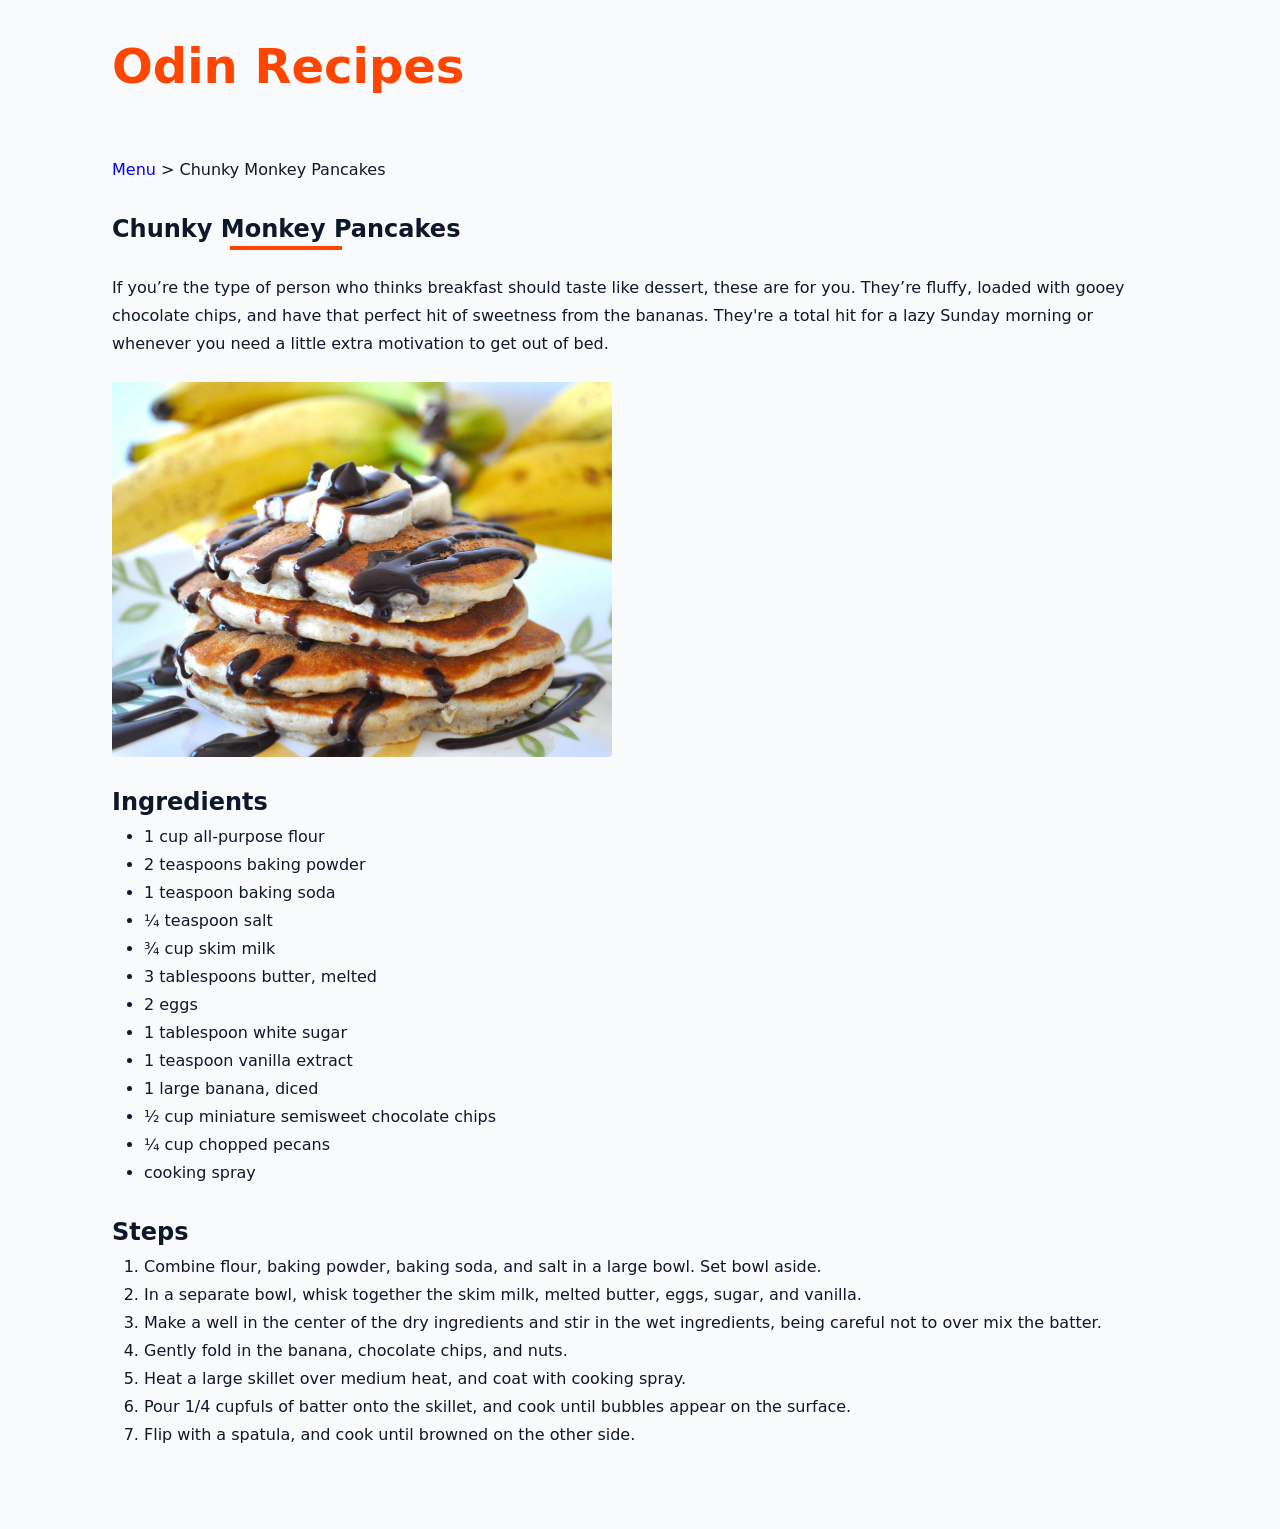
<file: recipes/chunky-monkey-pancakes.html>
<!doctype html>
<html lang="en">
  <head>
    <meta charset="UTF-8" />
    <meta name="viewport" content="width=device-width, initial-scale=1.0" />
    <link rel="stylesheet" href="../reset-styles.css" />
    <link rel="stylesheet" href="../project-styles.css" />
    <title>Chunky Monkey Pancakes | Odin Recipes</title>
  </head>
  <body>
    <div class="nav">
      <a href="../index.html" rel="noreferrer">
        <span class="logo">Odin Recipes</span>
      </a>
    </div>
    <section class="page">
      <!-- Link to home page -->
      <div class="breadcrumbs">
        <a href="../index.html" rel="noreferrer" class="breadcrumb-link">
          Menu
        </a>
        > Chunky Monkey Pancakes
      </div>
      <!-- Recipe title -->
      <div class="title">
        <h1>Chunky Monkey Pancakes</h1>
        <div class="title-underline"></div>
      </div>
      <!-- Short description -->
      <!-- <h2>Description</h2> -->
      <p>
        If you’re the type of person who thinks breakfast should taste like
        dessert, these are for you. They’re fluffy, loaded with gooey chocolate
        chips, and have that perfect hit of sweetness from the bananas. They're
        a total hit for a lazy Sunday morning or whenever you need a little
        extra motivation to get out of bed.
      </p>
      <!-- Recipe image -->
      <img
        src="../images/chunky-monkey-pancakes.jpg"
        alt="A stack of pancakes."
        width="1500"
        height="1125"
      />
      <!-- List of Ingredients -->
      <h2>Ingredients</h2>
      <ul>
        <li>1 cup all-purpose flour</li>
        <li>2 teaspoons baking powder</li>
        <li>1 teaspoon baking soda</li>
        <li>¼ teaspoon salt</li>
        <li>¾ cup skim milk</li>
        <li>3 tablespoons butter, melted</li>
        <li>2 eggs</li>
        <li>1 tablespoon white sugar</li>
        <li>1 teaspoon vanilla extract</li>
        <li>1 large banana, diced</li>
        <li>½ cup miniature semisweet chocolate chips</li>
        <li>¼ cup chopped pecans</li>
        <li>cooking spray</li>
      </ul>
      <!-- How to make it -->
      <h2>Steps</h2>
      <ol>
        <li>
          Combine flour, baking powder, baking soda, and salt in a large bowl.
          Set bowl aside.
        </li>
        <li>
          In a separate bowl, whisk together the skim milk, melted butter, eggs,
          sugar, and vanilla.
        </li>
        <li>
          Make a well in the center of the dry ingredients and stir in the wet
          ingredients, being careful not to over mix the batter.
        </li>
        <li>Gently fold in the banana, chocolate chips, and nuts.</li>
        <li>
          Heat a large skillet over medium heat, and coat with cooking spray.
        </li>
        <li>
          Pour 1/4 cupfuls of batter onto the skillet, and cook until bubbles
          appear on the surface.
        </li>
        <li>Flip with a spatula, and cook until browned on the other side.</li>
      </ol>
    </section>
  </body>
</html>
</file>
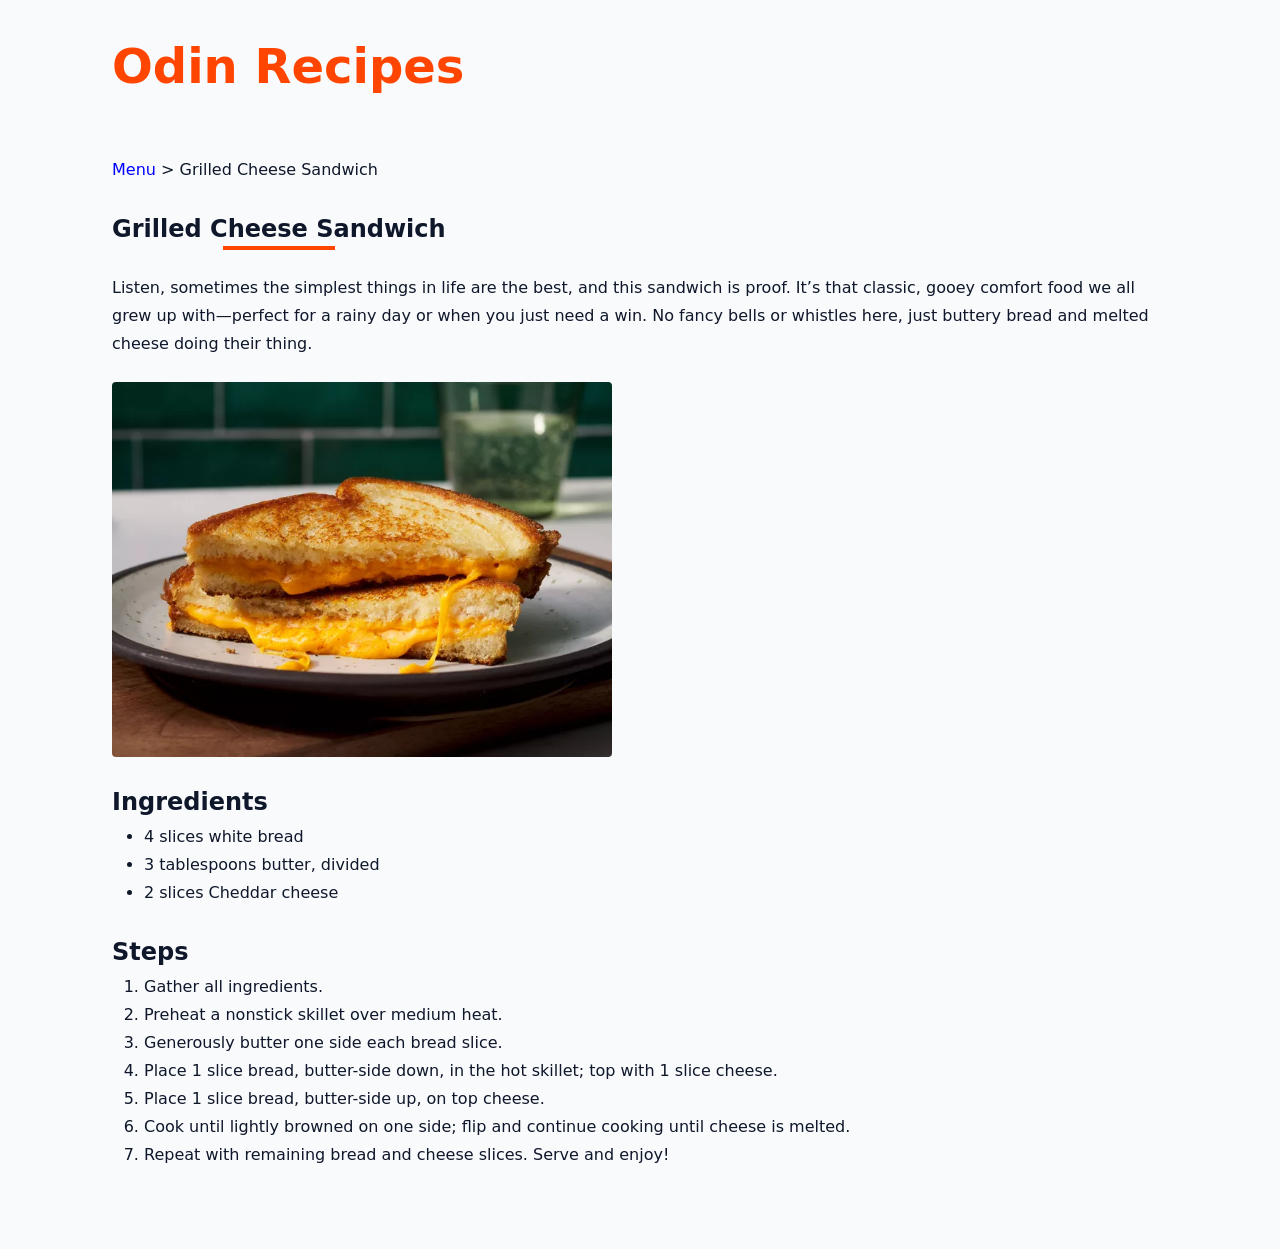
<file: recipes/grilled-cheese-sandwich.html>
<!doctype html>
<html lang="en">
  <head>
    <meta charset="UTF-8" />
    <meta name="viewport" content="width=device-width, initial-scale=1.0" />
    <link rel="stylesheet" href="../reset-styles.css" />
    <link rel="stylesheet" href="../project-styles.css" />
    <title>Grilled Cheese Sandwich | Odin Recipes</title>
  </head>
  <body>
    <div class="nav">
      <a href="../index.html" rel="noreferrer">
        <span class="logo">Odin Recipes</span>
      </a>
    </div>
    <section class="page">
      <!-- Link to home page -->
      <div class="breadcrumbs">
        <a href="../index.html" rel="noreferrer" class="breadcrumb-link">
          Menu
        </a>
        > Grilled Cheese Sandwich
      </div>
      <!-- Recipe title -->
      <div class="title">
        <h1>Grilled Cheese Sandwich</h1>
        <div class="title-underline"></div>
      </div>
      <!-- Short description -->
      <!-- <h2>Description</h2> -->
      <p>
        Listen, sometimes the simplest things in life are the best, and this
        sandwich is proof. It’s that classic, gooey comfort food we all grew up
        with—perfect for a rainy day or when you just need a win. No fancy bells
        or whistles here, just buttery bread and melted cheese doing their
        thing.
      </p>
      <!-- Recipe image -->
      <img
        src="../images/grilled-cheese-sandwich.jpg"
        alt="Classic grilled cheese sandwich on a plate."
        width="683"
        height="512"
      />
      <!-- List of Ingredients -->
      <h2>Ingredients</h2>
      <ul>
        <li>4 slices white bread</li>
        <li>3 tablespoons butter, divided</li>
        <li>2 slices Cheddar cheese</li>
      </ul>
      <!-- How to make it -->
      <h2>Steps</h2>
      <ol>
        <li>Gather all ingredients.</li>
        <li>Preheat a nonstick skillet over medium heat.</li>
        <li>Generously butter one side each bread slice.</li>
        <li>
          Place 1 slice bread, butter-side down, in the hot skillet; top with 1
          slice cheese.
        </li>
        <li>Place 1 slice bread, butter-side up, on top cheese.</li>
        <li>
          Cook until lightly browned on one side; flip and continue cooking
          until cheese is melted.
        </li>
        <li>Repeat with remaining bread and cheese slices. Serve and enjoy!</li>
      </ol>
    </section>
  </body>
</html>
</file>
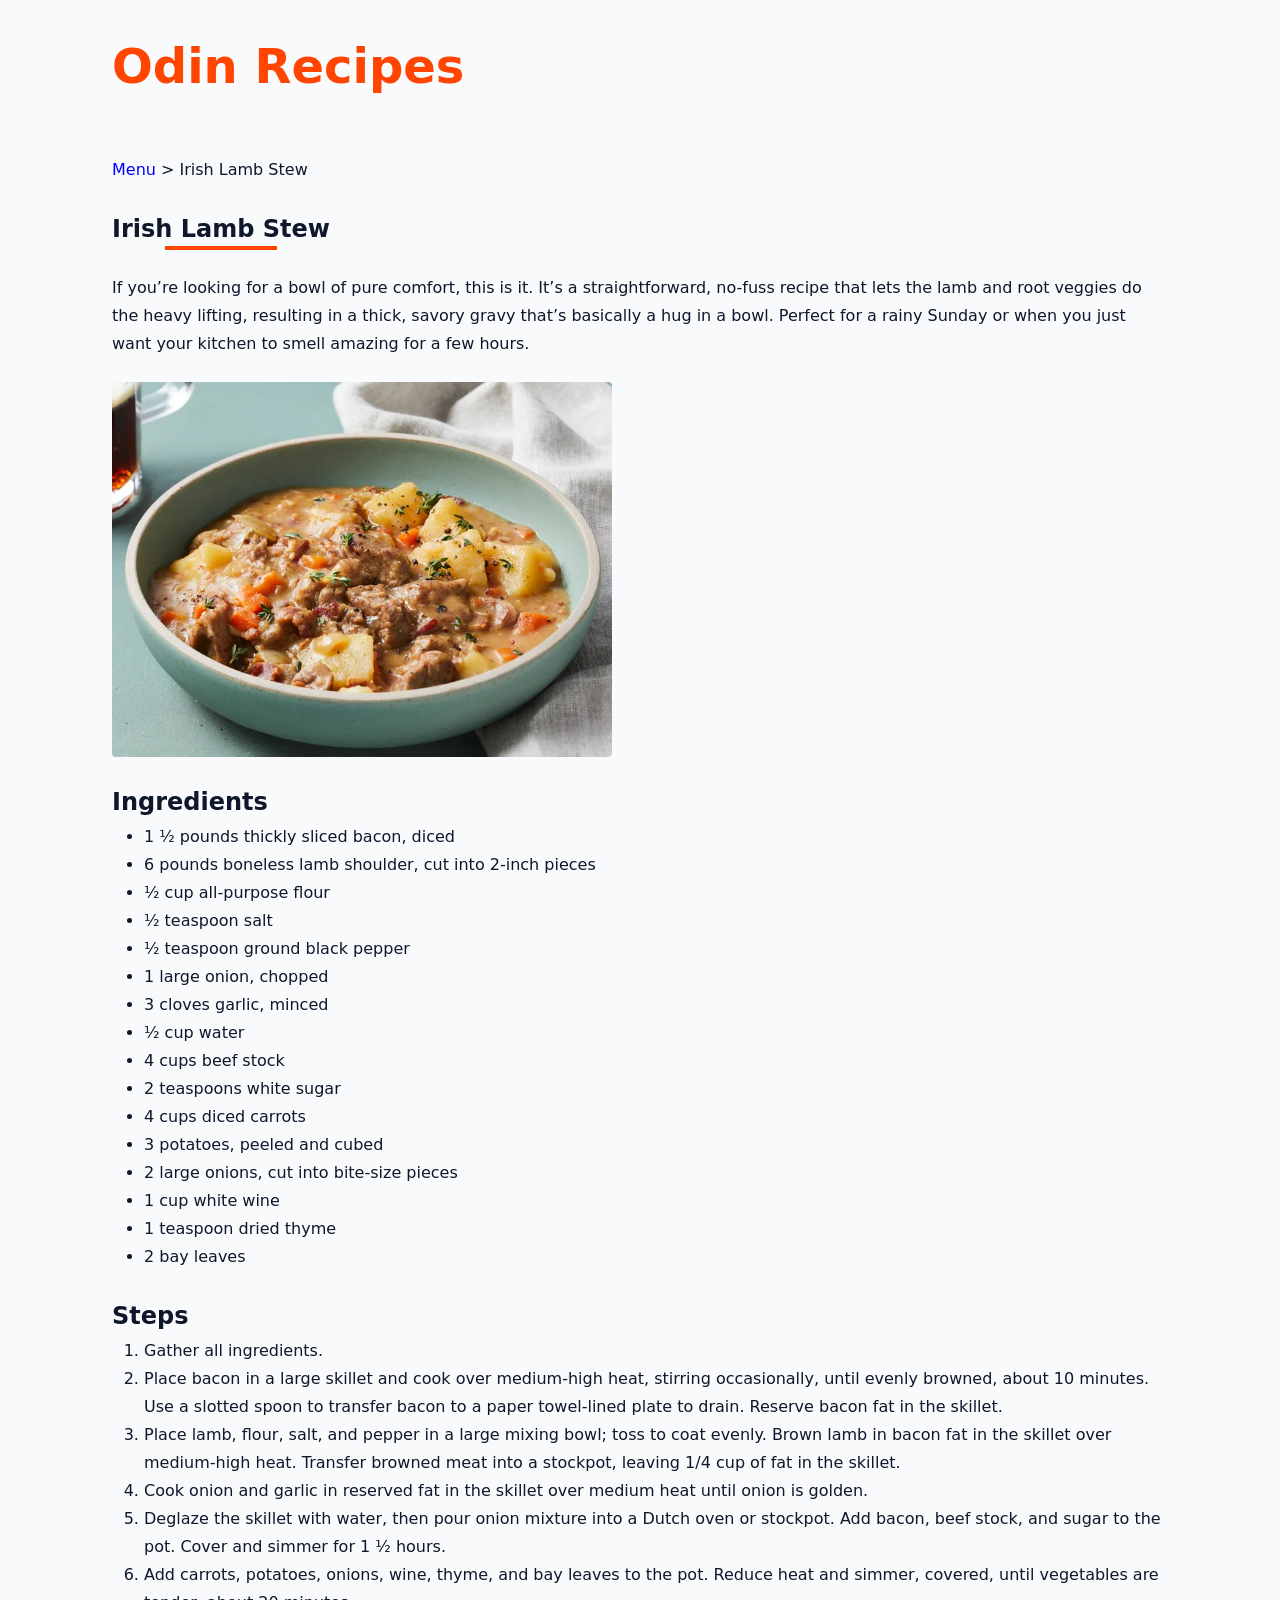
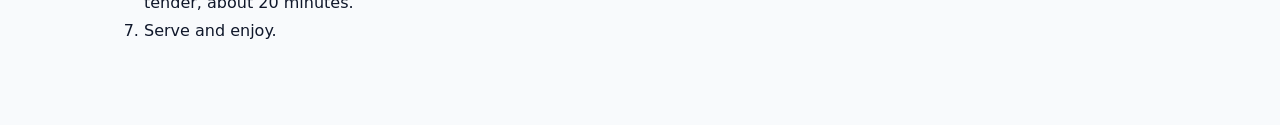
<file: recipes/irish-lamb-stew.html>
<!doctype html>
<html lang="en">
  <head>
    <meta charset="UTF-8" />
    <meta name="viewport" content="width=device-width, initial-scale=1.0" />
    <link rel="stylesheet" href="../reset-styles.css" />
    <link rel="stylesheet" href="../project-styles.css" />
    <title>Irish Lamb Stew | Odin Recipes</title>
  </head>
  <body>
    <div class="nav">
      <a href="../index.html" rel="noreferrer">
        <span class="logo">Odin Recipes</span>
      </a>
    </div>
    <section class="page">
      <!-- Link to home page -->
      <div class="breadcrumbs">
        <a href="../index.html" rel="noreferrer" class="breadcrumb-link">
          Menu
        </a>
        > Irish Lamb Stew
      </div>
      <!-- Recipe title -->
      <div class="title">
        <h1>Irish Lamb Stew</h1>
        <div class="title-underline"></div>
      </div>
      <!-- Short description -->
      <!-- <h2>Description</h2> -->
      <p>
        If you’re looking for a bowl of pure comfort, this is it. It’s a
        straightforward, no-fuss recipe that lets the lamb and root veggies do
        the heavy lifting, resulting in a thick, savory gravy that’s basically a
        hug in a bowl. Perfect for a rainy Sunday or when you just want your
        kitchen to smell amazing for a few hours.
      </p>
      <!-- Recipe image -->
      <img
        src="../images/irish-lamb-stew.jpg"
        alt="A hearty bowl of Irish lamb stew with chunks of meat, carrots, and potatoes."
        width="683"
        height="512"
      />
      <!-- List of Ingredients -->
      <h2>Ingredients</h2>
      <ul>
        <li>1 ½ pounds thickly sliced bacon, diced</li>
        <li>6 pounds boneless lamb shoulder, cut into 2-inch pieces</li>
        <li>½ cup all-purpose flour</li>
        <li>½ teaspoon salt</li>
        <li>½ teaspoon ground black pepper</li>
        <li>1 large onion, chopped</li>
        <li>3 cloves garlic, minced</li>
        <li>½ cup water</li>
        <li>4 cups beef stock</li>
        <li>2 teaspoons white sugar</li>
        <li>4 cups diced carrots</li>
        <li>3 potatoes, peeled and cubed</li>
        <li>2 large onions, cut into bite-size pieces</li>
        <li>1 cup white wine</li>
        <li>1 teaspoon dried thyme</li>
        <li>2 bay leaves</li>
      </ul>
      <!-- How to make it -->
      <h2>Steps</h2>
      <ol>
        <li>Gather all ingredients.</li>
        <li>
          Place bacon in a large skillet and cook over medium-high heat,
          stirring occasionally, until evenly browned, about 10 minutes. Use a
          slotted spoon to transfer bacon to a paper towel-lined plate to drain.
          Reserve bacon fat in the skillet.
        </li>
        <li>
          Place lamb, flour, salt, and pepper in a large mixing bowl; toss to
          coat evenly. Brown lamb in bacon fat in the skillet over medium-high
          heat. Transfer browned meat into a stockpot, leaving 1/4 cup of fat in
          the skillet.
        </li>
        <li>
          Cook onion and garlic in reserved fat in the skillet over medium heat
          until onion is golden.
        </li>
        <li>
          Deglaze the skillet with water, then pour onion mixture into a Dutch
          oven or stockpot. Add bacon, beef stock, and sugar to the pot. Cover
          and simmer for 1 ½ hours.
        </li>
        <li>
          Add carrots, potatoes, onions, wine, thyme, and bay leaves to the pot.
          Reduce heat and simmer, covered, until vegetables are tender, about 20
          minutes.
        </li>
        <li>Serve and enjoy.</li>
      </ol>
    </section>
  </body>
</html>
</file>
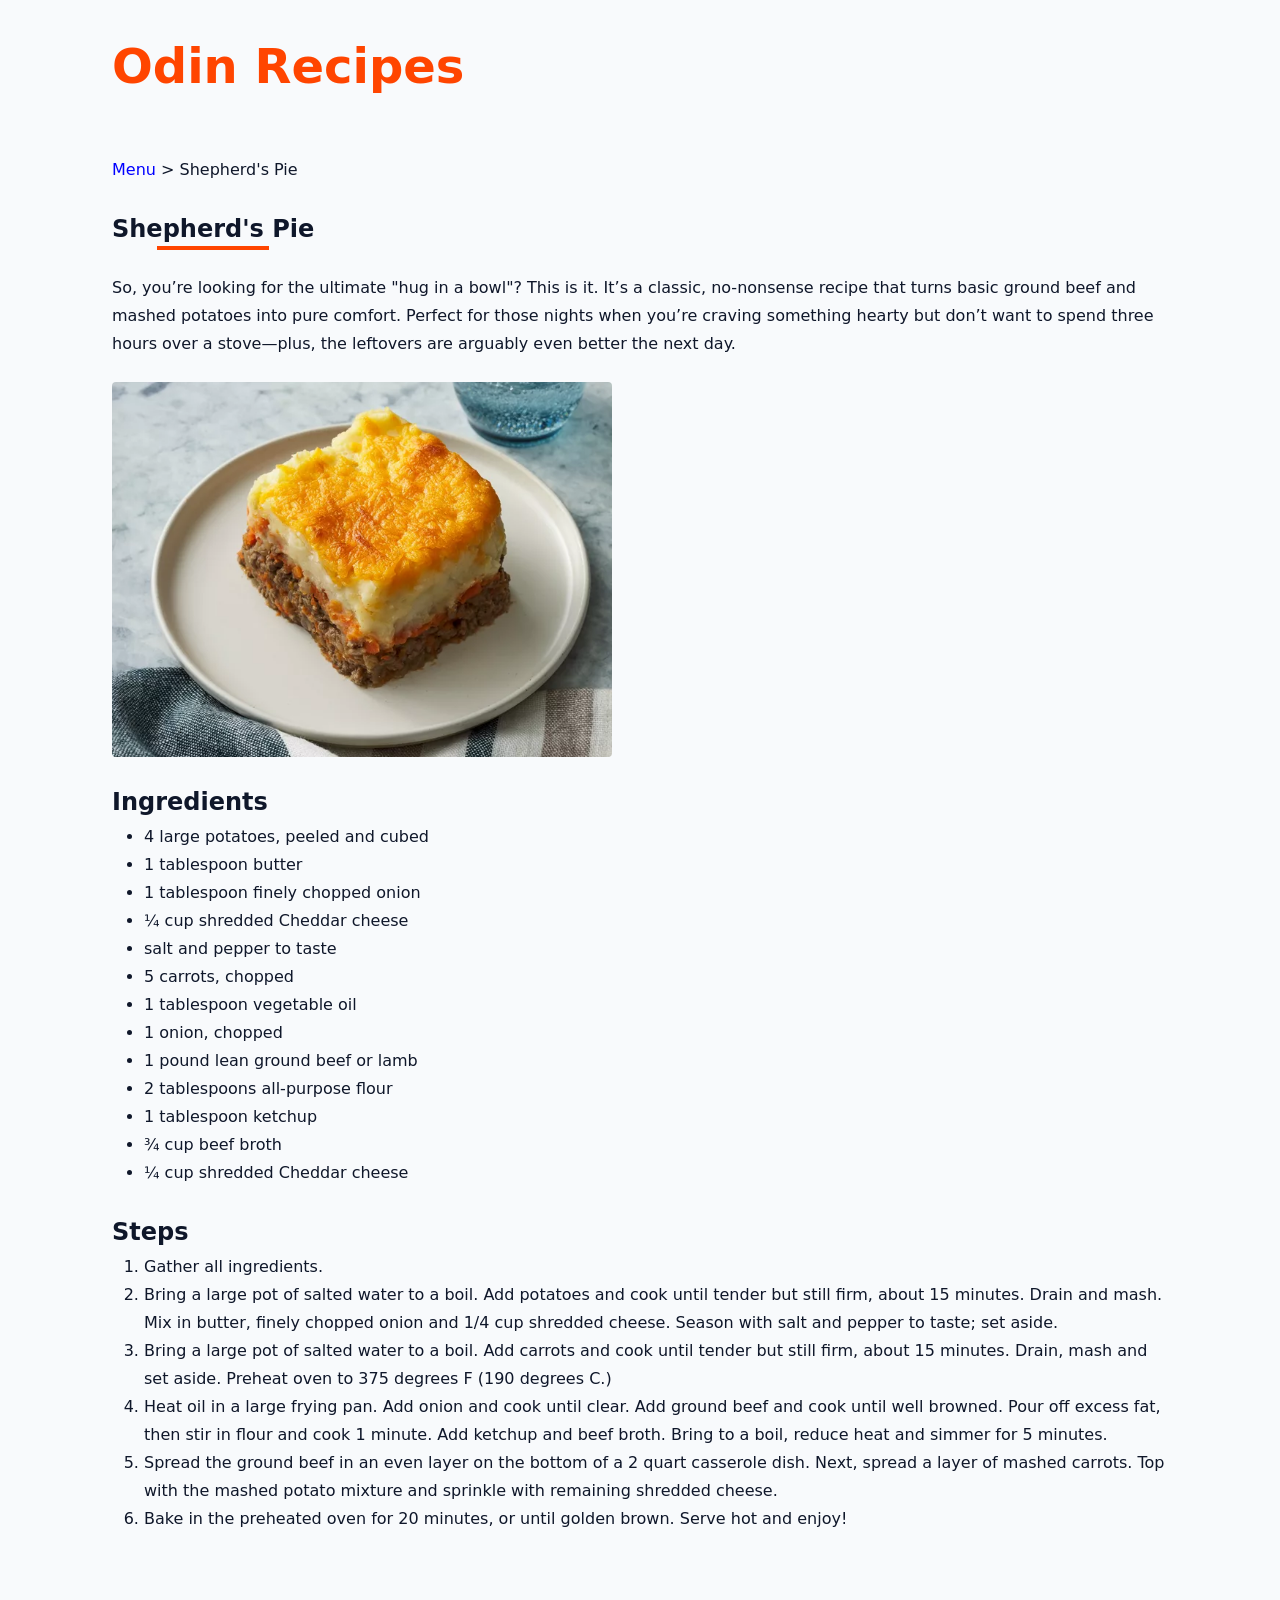
<file: recipes/shepherds-pie.html>
<!doctype html>
<html lang="en">
  <head>
    <meta charset="UTF-8" />
    <meta name="viewport" content="width=device-width, initial-scale=1.0" />
    <link rel="stylesheet" href="../reset-styles.css" />
    <link rel="stylesheet" href="../project-styles.css" />
    <title>Shepherd's Pie | Odin Recipes</title>
  </head>
  <body>
    <div class="nav">
      <a href="../index.html" rel="noreferrer">
        <span class="logo">Odin Recipes</span>
      </a>
    </div>
    <section class="page">
      <!-- Link to home page -->
      <div class="breadcrumbs">
        <a href="../index.html" rel="noreferrer" class="breadcrumb-link">
          Menu
        </a>
        > Shepherd's Pie
      </div>
      <!-- Recipe title -->
      <div class="title">
        <h1>Shepherd's Pie</h1>
        <div class="title-underline"></div>
      </div>
      <!-- Short description -->
      <!-- <h2>Description</h2> -->
      <p>
        So, you’re looking for the ultimate "hug in a bowl"? This is it. It’s a
        classic, no-nonsense recipe that turns basic ground beef and mashed
        potatoes into pure comfort. Perfect for those nights when you’re craving
        something hearty but don’t want to spend three hours over a stove—plus,
        the leftovers are arguably even better the next day.
      </p>
      <!-- Recipe image -->
      <img
        src="../images/shepherds-pie.jpg"
        alt="Classic homemade shepherd's pie."
        width="683"
        height="512"
      />
      <!-- List of Ingredients -->
      <h2>Ingredients</h2>
      <ul>
        <li>4 large potatoes, peeled and cubed</li>
        <li>1 tablespoon butter</li>
        <li>1 tablespoon finely chopped onion</li>
        <li>¼ cup shredded Cheddar cheese</li>
        <li>salt and pepper to taste</li>
        <li>5 carrots, chopped</li>
        <li>1 tablespoon vegetable oil</li>
        <li>1 onion, chopped</li>
        <li>1 pound lean ground beef or lamb</li>
        <li>2 tablespoons all-purpose flour</li>
        <li>1 tablespoon ketchup</li>
        <li>¾ cup beef broth</li>
        <li>¼ cup shredded Cheddar cheese</li>
      </ul>
      <!-- How to make it -->
      <h2>Steps</h2>
      <ol>
        <li>Gather all ingredients.</li>
        <li>
          Bring a large pot of salted water to a boil. Add potatoes and cook
          until tender but still firm, about 15 minutes. Drain and mash. Mix in
          butter, finely chopped onion and 1/4 cup shredded cheese. Season with
          salt and pepper to taste; set aside.
        </li>
        <li>
          Bring a large pot of salted water to a boil. Add carrots and cook
          until tender but still firm, about 15 minutes. Drain, mash and set
          aside. Preheat oven to 375 degrees F (190 degrees C.)
        </li>
        <li>
          Heat oil in a large frying pan. Add onion and cook until clear. Add
          ground beef and cook until well browned. Pour off excess fat, then
          stir in flour and cook 1 minute. Add ketchup and beef broth. Bring to
          a boil, reduce heat and simmer for 5 minutes.
        </li>
        <li>
          Spread the ground beef in an even layer on the bottom of a 2 quart
          casserole dish. Next, spread a layer of mashed carrots. Top with the
          mashed potato mixture and sprinkle with remaining shredded cheese.
        </li>
        <li>
          Bake in the preheated oven for 20 minutes, or until golden brown.
          Serve hot and enjoy!
        </li>
      </ol>
    </section>
  </body>
</html>
</file>
<file: project-styles.css>
* {
  /* outline: 1px solid red !important; */
}

:root {
  /** colors **/
  /* primary */
  --primary-100: #ffdacc;
  --primary-200: #ffb599;
  --primary-300: #ff8f66;
  --primary-400: #ff6a33;
  --primary-500: #ff4500;
  --primary-600: #cc3700;
  --primary-700: #992900;
  --primary-800: #661c00;
  --primary-900: #330e00;
  /* grey */
  --grey-50: #f8fafc;
  --grey-900: #0f172a;
  /* var */
  --backgroundColor: var(--grey-50);
  --textColor: var(--grey-900);
  /** Dimensions **/
  --max-width: 1120px;
  --fixed-width: 600px;
  --view-width: 90vw;
  --borderRadius: 0.25rem; /* 4px */
}

.nav {
  width: var(--view-width);
  max-width: var(--max-width);
  margin: 0 auto;
  padding: 1.5rem 2rem;
}

.logo {
  font-weight: 700;
  font-size: 3rem;
  color: var(--primary-500);
}

.page {
  width: var(--view-width);
  max-width: var(--max-width);
  margin: 0 auto;
  padding: 1.5rem 2rem 5rem;
}

.breadcrumbs {
  margin-bottom: 1.5rem;
}

.menu-item-link,
.breadcrumb-link {
  color: blue;
}
.menu-item-link:hover,
.breadcrumb-link:hover {
  color: var(--primary-500);
}

img {
  width: 500px;
  height: auto;
  /* margin: 0 auto; */
  border-radius: var(--borderRadius);
}

h1 {
  /* width: fit-content; */
  margin-bottom: 0.75rem;
}

h2,
img {
  margin-top: 1.5rem;
}

/* img {
  margin-left: auto;
  margin-right: auto;
} */

/* title */

.title {
  /* text-align: center; */
  /*  */
  width: fit-content;
  /* margin: 0 auto; */
}

.title-underline {
  background-color: var(--primary-500);
  width: 7rem;
  height: 0.25rem;
  margin: 0 auto;
  margin-top: -1rem;
  /*  */
  margin-bottom: 1.5rem;
}
</file>
